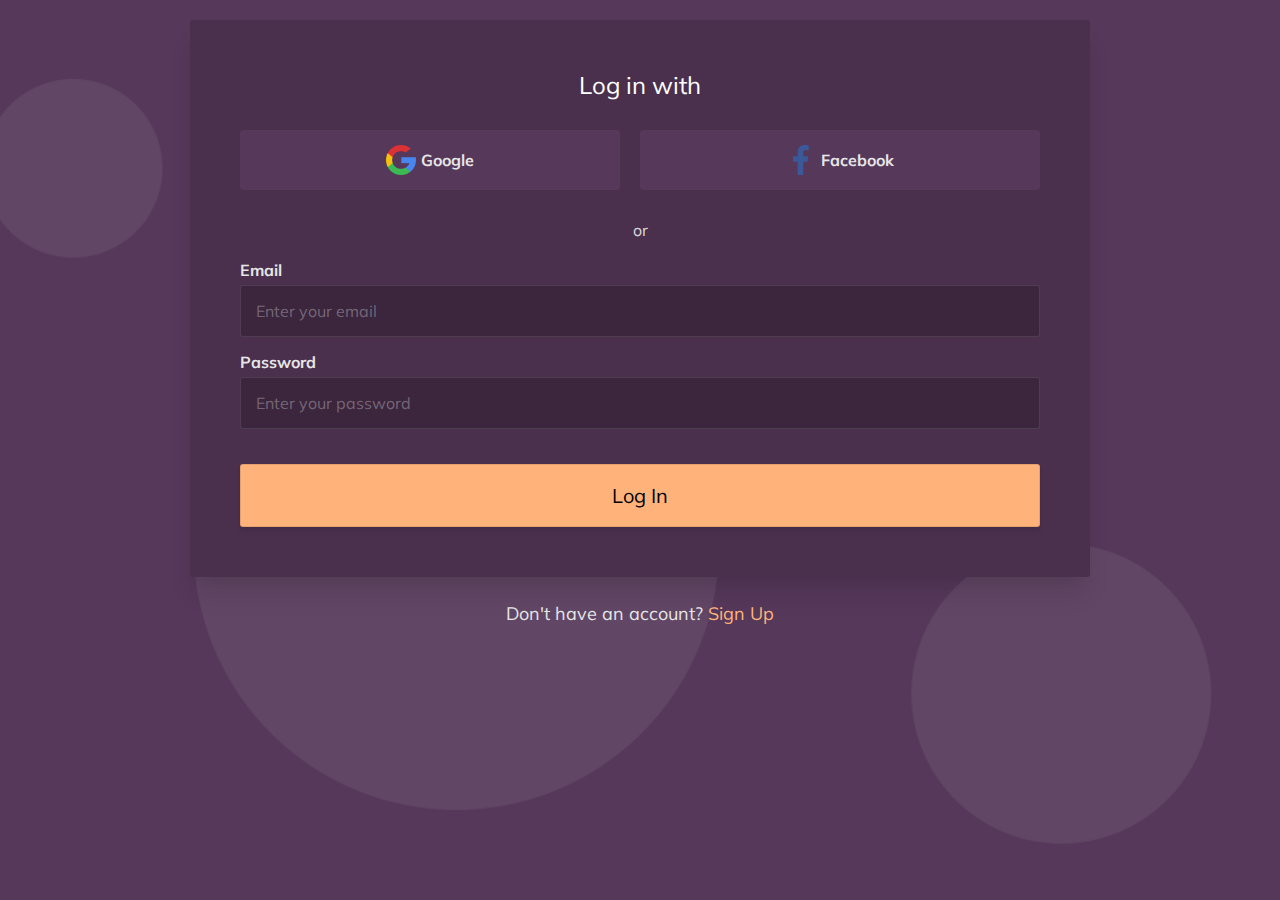
<file: login/login.html>
<!DOCTYPE html>
<html lang="en">
<head>
    <meta charset="UTF-8">
    <meta name="viewport" content="width=device-width, initial-scale=1.0">
    <title>CSS Login Page Template - W3jar.Com</title>
    <link href="https://fonts.googleapis.com/css2?family=Muli:wght@400;700&display=swap" rel="stylesheet">
    <link rel="stylesheet" href="./assets/css/style-with-prefix.css">
    <style>
        .srouce{
            text-align: center;
            color: #ffffff;
            padding: 10px;
        }
    </style>
</head>
<body>

    <div class="main-container">
        <div class="form-container">

    </div>

            <div class="form-body">
                <h2 class="title">Log in with</h2>
                <div class="social-login">
                    <ul>
                        <li class="google"><a href="#">Google</a></li>
                        <li class="fb"><a href="#">Facebook</a></li>
                    </ul>
                </div><!-- SOCIAL LOGIN -->

                <div class="_or">or</div>

                <form action="" class="the-form">

                    <label for="email">Email</label>
                    <input type="email" name="email" id="email" placeholder="Enter your email">

                    <label for="password">Password</label>
                    <input type="password" name="password" id="password" placeholder="Enter your password">

                    <input type="submit" value="Log In">

                </form>

            </div><!-- FORM BODY-->

            <div class="form-footer">
                <div>
                    <span>Don't have an account?</span> <a href="">Sign Up</a>
                </div>
            </div><!-- FORM FOOTER -->

        </div><!-- FORM CONTAINER -->
    </div>

</body>
</html>
</file>
<file: login/assets/css/style-with-prefix.css>
*,
*::before,
*::after {
  box-sizing: border-box;
  -webkit-box-sizing: border-box;
}

body {
  margin: 0;
  padding: 0;
  color: #222222;
  background-color: #f2f2f0;
  background-color: #56385a;
  background-image: url("../images/cover.png");
  background-size: cover;
  background-repeat: no-repeat;
  background-position: center;
  background-attachment: fixed;
  padding: 20px;
  overflow-x: hidden;
}

body,
input,
button {
  font-family: "Muli", sans-serif, -apple-system, BlinkMacSystemFont,
    "Helvetica Neue", Helvetica, sans-serif;
  outline: none;
}

.main-container {
  max-width: 900px;
  margin: 0 auto;
}

a {
  color: inherit;
  outline: none;
  text-decoration: none;
}

a:hover {
  text-decoration: underline;
}

.form-container {
  max-width: 450px;
  margin: 0 auto;
}

.form-body {
  background-color: #4a304d;
  overflow: hidden;
  padding: 50px;
  color: #ffffff;
  border-radius: 3px;
  -webkit-box-shadow: 0 20px 25px -5px rgba(0, 0, 0, 0.1),
    0 10px 10px -5px rgba(0, 0, 0, 0.04);
  box-shadow: 0 20px 25px -5px rgba(0, 0, 0, 0.1),
    0 10px 10px -5px rgba(0, 0, 0, 0.04);
}

@media only screen and (max-width: 500px) {
  .form-body {
    padding: 50px 40px;
  }
}

@media only screen and (max-width: 455px) {
  .form-body {
    padding: 45px 30px;
  }
}

@media only screen and (max-width: 340px) {
  .form-body {
    padding: 30px 20px;
  }
}

.form-body .title {
  margin: 0;
  text-align: center;
  font-weight: normal;
}

.social-login ul {
  list-style-type: none;
  margin: 30px 0;
  padding: 0;
  display: -webkit-box;
  display: -ms-flexbox;
  display: flex;
  -ms-flex-wrap: wrap;
  flex-wrap: wrap;
}

.social-login ul li {
  -webkit-box-flex: 1;
  -ms-flex: 1 auto;
  flex: 1 auto;
}

.social-login ul li a {
  background-color: #56385a;
  border-radius: 3px;
  display: -webkit-box;
  display: -ms-flexbox;
  display: flex;
  -webkit-box-pack: center;
  -ms-flex-pack: center;
  justify-content: center;
  -webkit-box-align: center;
  -ms-flex-align: center;
  align-items: center;
  width: 100%;
  height: 100%;
  padding: 15px;
  color: #e6e6e6;
  font-weight: bold;
  text-decoration: none;
  -webkit-transition: background-color 0.3s;
  transition: background-color 0.3s;
}

.social-login ul li a::before {
  content: "";
  width: 30px;
  height: 30px;
  background-repeat: no-repeat;
  background-position: center;
  background-size: 30px;
  margin-right: 5px;
}

.social-login ul li a:hover {
  background-color: #fff199;
  color: #0e090e;
  -webkit-box-shadow: 0 10px 15px -3px rgba(0, 0, 0, 0.1),
    0 4px 6px -2px rgba(0, 0, 0, 0.05);
  box-shadow: 0 10px 15px -3px rgba(0, 0, 0, 0.1),
    0 4px 6px -2px rgba(0, 0, 0, 0.05);
}

li.google {
  margin-right: 10px;
}

li.google a::before {
  background-image: url("../images/google.png");
}

li.fb {
  margin-left: 10px;
}

li.fb a::before {
  margin: 0;
  background-image: url("../images/fb.png");
}

@media only screen and (max-width: 400px) {
  .social-login ul {
    -webkit-box-orient: vertical;
    -webkit-box-direction: normal;
    -ms-flex-direction: column;
    flex-direction: column;
  }

  li.google,
  li.fb {
    margin: 0;
  }

  li.google {
    margin-bottom: 10px;
  }
}

._or {
  text-align: center;
  margin-bottom: 20px;
  color: #d9d9d9;
}

.the-form {
  display: -webkit-box;
  display: -ms-flexbox;
  display: flex;
  -ms-flex-wrap: wrap;
  flex-wrap: wrap;
  -webkit-box-orient: vertical;
  -webkit-box-direction: normal;
  -ms-flex-direction: column;
  flex-direction: column;
}

.the-form label {
  margin-bottom: 5px;
  color: #e6e6e6;
  font-weight: bold;
}

.the-form [type="email"],
.the-form [type="password"] {
  padding: 15px;
  font-size: 16px;
  background: rgba(0, 0, 0, 0.2);
  border: 1px solid rgba(255, 255, 255, 0.1);
  border-radius: 3px;
  margin-bottom: 15px;
  -webkit-transition: background 0.3s;
  transition: background 0.3s;
  color: #e6e6e6;
}

.the-form [type="email"]::-webkit-input-placeholder,
.the-form [type="password"]::-webkit-input-placeholder {
  color: rgba(255, 255, 255, 0.3);
}

.the-form [type="email"]::-moz-placeholder,
.the-form [type="password"]::-moz-placeholder {
  color: rgba(255, 255, 255, 0.3);
}

.the-form [type="email"]:-ms-input-placeholder,
.form-container .form-body .the-form [type="password"]:-ms-input-placeholder {
  color: rgba(255, 255, 255, 0.3);
}

.the-form [type="email"]::-ms-input-placeholder,
.form-container .form-body .the-form [type="password"]::-ms-input-placeholder {
  color: rgba(255, 255, 255, 0.3);
}

.the-form [type="email"]::placeholder,
.form-container .form-body .the-form [type="password"]::placeholder {
  color: rgba(255, 255, 255, 0.3);
}

.the-form [type="email"]:hover,
.the-form [type="password"]:hover {
  background: rgba(0, 0, 0, 0.1);
}

.the-form [type="email"]:focus,
.the-form [type="password"]:focus {
  background: #ffffff;
  -webkit-box-shadow: inset 0 2px 4px 0 rgba(0, 0, 0, 0.06);
  box-shadow: inset 0 2px 4px 0 rgba(0, 0, 0, 0.06);
  border-color: #4a304d;
  color: #222222;
}

.the-form [type="email"]:focus::-webkit-input-placeholder,
.form-container .form-body .the-form [type="password"]:focus::-webkit-input-placeholder {
  color: #666666;
}

.the-form [type="email"]:focus::-moz-placeholder,
.the-form [type="password"]:focus::-moz-placeholder {
  color: #666666;
}

.the-form [type="email"]:focus:-ms-input-placeholder,
.the-form [type="password"]:focus:-ms-input-placeholder {
  color: #666666;
}

.the-form [type="email"]:focus::-ms-input-placeholder,
.the-form [type="password"]:focus::-ms-input-placeholder {
  color: #666666;
}

.the-form [type="email"]:focus::placeholder,
.the-form [type="password"]:focus::placeholder {
  color: #666666;
}

.the-form [type="submit"] {
  background: #ffb37b;
  border: 1px solid rgba(0, 0, 0, 0.1);
  padding: 18px;
  font-size: 20px;
  border-radius: 3px;
  cursor: pointer;
  margin-top: 20px;
  color: black;
  -webkit-box-shadow: 0 4px 6px -1px rgba(0, 0, 0, 0.1),
    0 2px 4px -1px rgba(0, 0, 0, 0.06);
  box-shadow: 0 4px 6px -1px rgba(0, 0, 0, 0.1),
    0 2px 4px -1px rgba(0, 0, 0, 0.06);
}

.the-form [type="submit"]:hover {
  opacity: 0.9;
}

.form-footer div {
  text-align: center;
  padding: 25px 20px;
  font-size: 18px;
  color: #e6e6e6;
}

.form-footer div a {
  color: #ffb37b;
}
</file>
